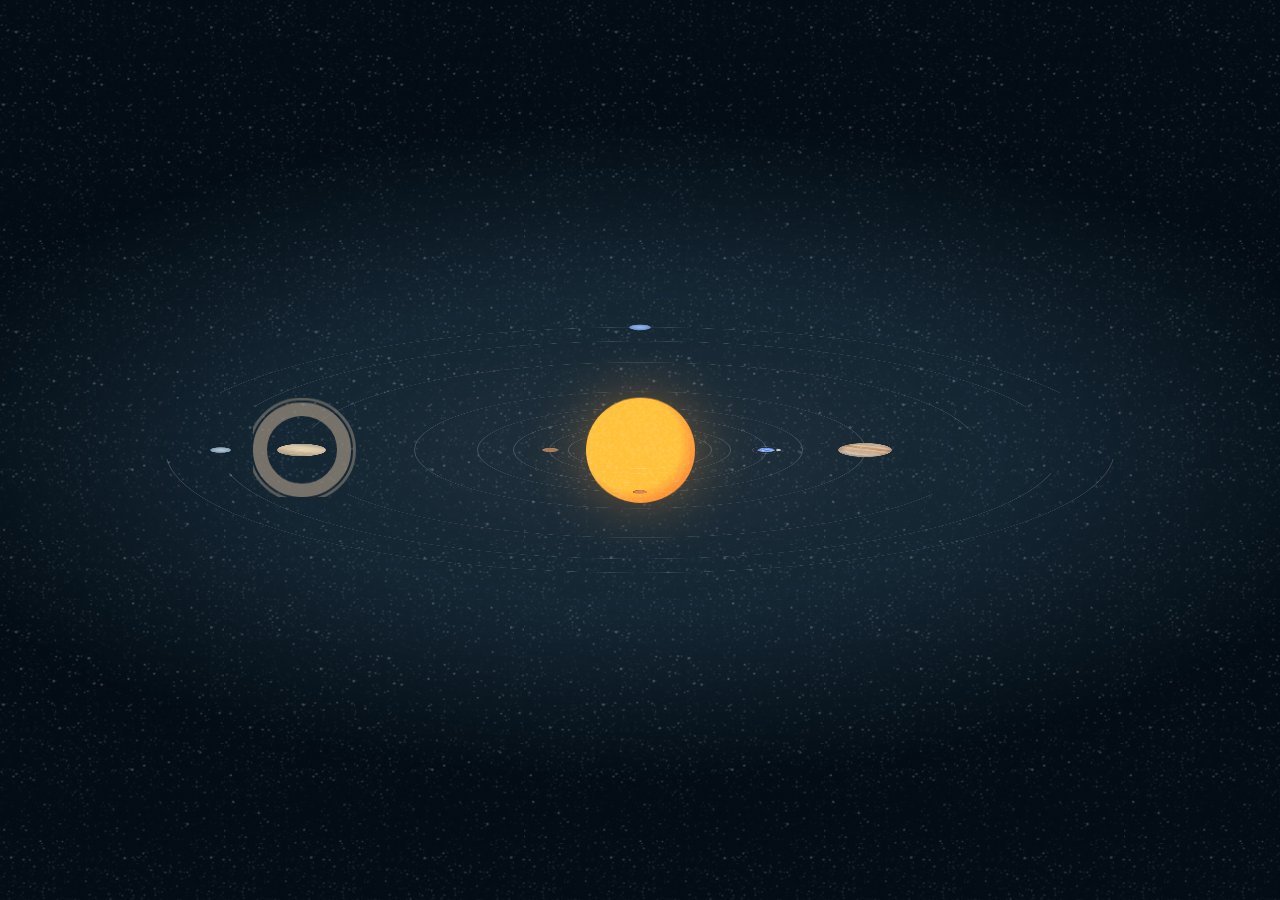
<file: index.html>
<!doctype html>
<html lang="en">
  <head>
    <meta charset="utf-8">
    <meta http-equiv="X-UA-Compatible" content="IE=Edge;chrome=1">
    <meta name="viewport" content="width=device-width, initial-scale=1.0, user-scalable = no">
    <meta name="apple-mobile-web-app-capable" content="yes">
    <meta name="apple-mobile-web-app-status-bar-style" content="black">
    <title dir="ltr">3D CSS Solar System</title>
    <link rel="stylesheet" type="text/css" media="screen" href="css/styles.css">
  </head>
  <body class="opening hide-UI view-2D zoom-large data-close controls-close">
    <div id="navbar">
      <a id="toggle-data" href="#data"><i class="icon-data"></i>Data</a>
      <h1>3D CSS Solar System</h1>
      <a id="toggle-controls" href="#controls"><i class="icon-controls"></i>Controls</a>
    </div>
    <div id="data">
      <a class="sun" title="sun" href="#sunspeed">Sun</a>
      <a class="mercury" title="mercury" href="#mercuryspeed">Mercury</a>
      <a class="venus" title="venus" href="#venusspeed">Venus</a>
      <a class="earth active" title="earth" href="#earthspeed">Earth</a>
      <a class="mars" title="mars" href="#marsspeed">Mars</a>
      <a class="jupiter" title="jupiter" href="#jupiterspeed">Jupiter</a>
      <a class="saturn" title="saturn" href="#saturnspeed">Saturn</a>
      <a class="uranus" title="uranus" href="#uranusspeed">Uranus</a>
      <a class="neptune" title="neptune" href="#neptunespeed">Neptune</a>
    </div>
    <div id="controls">
      <label class="set-view">
        <input type="checkbox">
      </label>
      <label class="set-zoom">
        <input type="checkbox">
      </label>
      <label>
        <input type="radio" class="set-speed" name="scale" checked>
        <span>Speed</span>
      </label>
      <label>
        <input type="radio" class="set-size" name="scale">
        <span>Size</span>
      </label>
      <label>
        <input type="radio" class="set-distance" name="scale">
        <span>Distance</span>
      </label>
      <!--Modal-->

      <!-- Trigger/Open The Modal -->
      <form action="creatingPlanet.html">
        <input type="submit" value="Go to Google" />
    </form>

<!-- The Modal -->
<div id="myModal" class="modal">

  <!-- Modal content -->
  <div class="modal-content">
    <div class="modal-header">
      <span class="close">&times;</span>
      <h2>Customize your planet</h2>
    </div>
    <div class="modal-body">
      <div class="modal-form">
        <form>
          Name your planet:
            <input type="text" name="planetName"><br>
        </form>
        <form>

          <span>




          </span>

        </form>
      </div>
    </div>
    <div class="modal-footer">
      <h3>Modal Footer</h3>
    </div>
  </div>

</div>

        <!--Modal END-->
      </div>
    </div>
    <div id="universe" class="scale-stretched">
      <div id="galaxy">
        <div id="solar-system" class="earth">
          <div id="mercury" class="orbit">
            <div class="pos">
              <div class="planet">
                <dl class="infos">
                  <dt>Mercury</dt>
                  <dd><span></span></dd>
                </dl>
              </div>
            </div>
          </div>
          <div id="venus" class="orbit">
            <div class="pos">
              <div class="planet">
                <dl class="infos">
                  <dt>Venus</dt>
                  <dd><span></span></dd>
                </dl>
              </div>
            </div>
          </div>
          <div id="earth" class="orbit">
            <div class="pos">
              <div class="orbit">
                <div class="pos">
                  <div class="moon"></div>
                  
                </div>
              </div>
              <div class="planet">
                <dl class="infos">
                  <dt>Earth</dt>
                  <dd><span></span></dd>
                </dl>
              </div>
            </div>
          </div>
          <div id="mars" class="orbit">
            <div class="pos">
              <div class="planet">
                <dl class="infos">
                  <dt>Mars</dt>
                  <dd><span></span></dd>
                </dl>
              </div>
            </div>
          </div>
          <div id="jupiter" class="orbit">
            <div class="pos">
              <div class="planet">
                <dl class="infos">
                  <dt>Jupiter</dt>
                  <dd><span></span></dd>
                </dl>
              </div>
            </div>
          </div>
          <div id="saturn" class="orbit">
            <div class="pos">
              <div class="planet">
                <div class="ring"></div>
                <dl class="infos">
                  <dt>Saturn</dt>
                  <dd><span></span></dd>
                </dl>
              </div>
            </div>
          </div>
          <div id="uranus" class="orbit">
            <div class="pos">
              <div class="planet">
                <dl class="infos">
                  <dt>Uranus</dt>
                  <dd><span></span></dd>
                </dl>
              </div>
            </div>
          </div>
          <div id="neptune" class="orbit">
            <div class="pos">
              <div class="planet">
                <dl class="infos">
                  <dt>Neptune</dt>
                  <dd><span></span></dd>
                </dl>
              </div>
            </div>
          </div>
          <div id="sun">
            <dl class="infos">
              <dt>Sun</dt>
              <dd><span></span></dd>
            </dl>
          </div>
        </div>
      </div>
    </div>
    <script src="//ajax.googleapis.com/ajax/libs/jquery/1.8.1/jquery.min.js"></script>
    <script type="text/javascript">
    if (typeof jQuery == 'undefined') { 
      document.write(unescape("%3Cscript src='js/jquery.min.js' type='text/javascript'%3E%3C/script%3E"));
    }
    </script>
    <script src="js/prefixfree.min.js"></script>
    <script src="js/scripts.min.js"></script>
  </body>
  
</html>
</file>
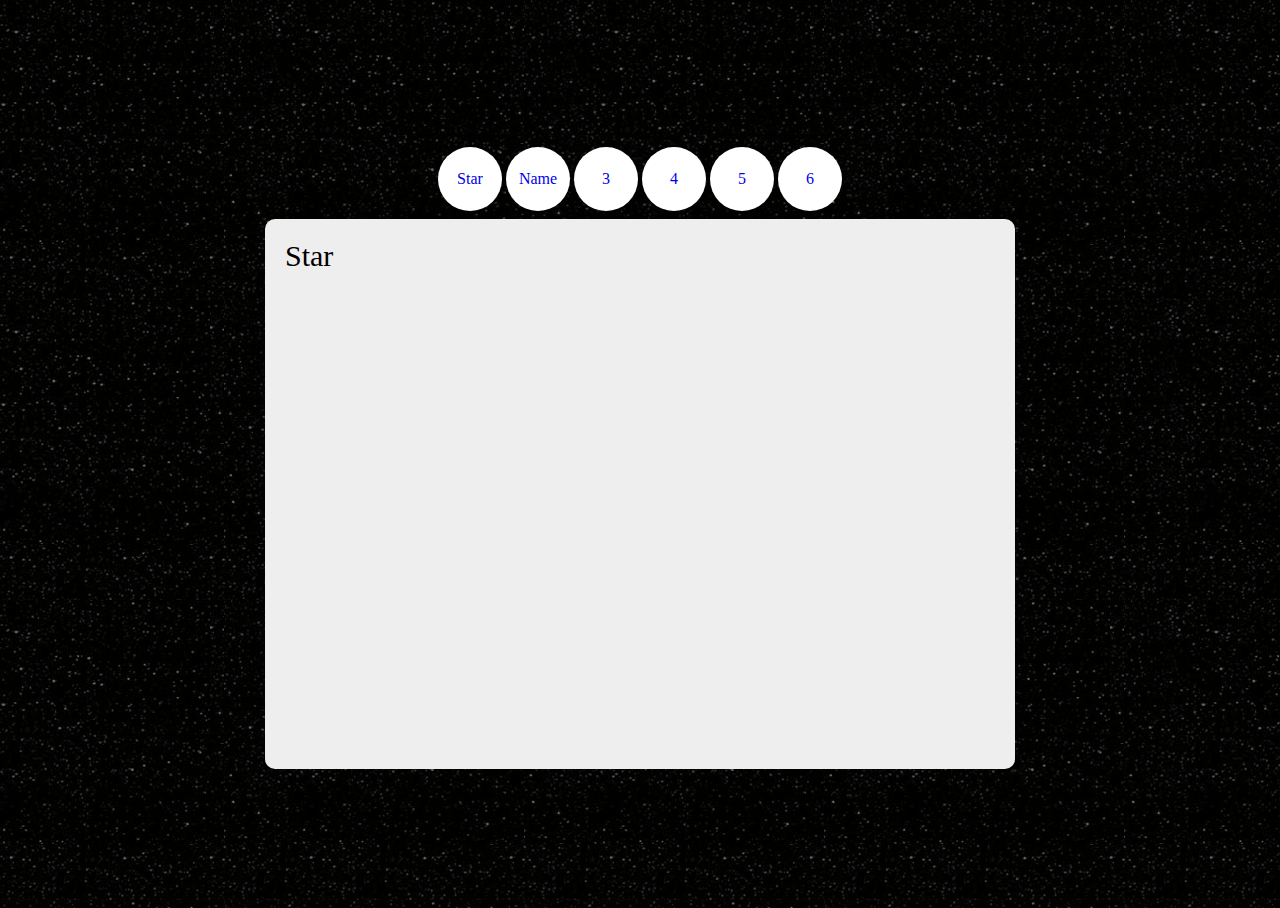
<file: NASA Space Apps/3D-CSS-Solar-System-master/3D-CSS-Solar-System-master/creatingPlanet.html>
<!DOCTYPE html>

<html>

    <head>
            <link rel="stylesheet" href="css/planetCreation.css">
   </head>


    <body>
            <div class="slider">
  
                    <a href="#slide-1">Star</a>
                    <a href="#slide-2">Name</a>
                    <a href="#slide-3">3</a>
                    <a href="#slide-4">4</a>
                    <a href="#slide-5">5</a>
                    <a href="#slide-6">6</a>
                  
                    <div class="slides">
                      <div id="slide-1">
                        Star
                      </div>
                      <div id="slide-2">
                        <form>
                            Name:
                            <input type="text"><br>
                        </form>
                        
                        <form>
                            Planet type:<br>
                            Gas<input type="radio"><br>
                            asd<input type="radio"><br>
                            asdas<input type="radio"><br>
                        </form>
                      </div>
                      <div id="slide-3">
                        3
                      </div>
                      <div id="slide-4">
                        4
                      </div>
                      <div id="slide-5">
                        5
                      </div>

                      <div id="slide-6">
                            6
                          </div>
                    </div>
                  </div>





    </body>
</html>
</file>
<file: css/styles.css>
@import url(http://fonts.googleapis.com/css?family=Open+Sans:400,300);
/*
  Copyright (c) 2012 Julian Garnier
  Licensed under the MIT license
*/
html, body, div, span, applet, object, iframe, h1, h2, h3, h4, h5, h6, p, blockquote, pre, a, abbr, acronym, address, big, cite, code, del, dfn, em, img, ins, kbd, q, s, samp, small, strike, strong, sub, sup, tt, var, b, u, i, center, dl, dt, dd, ol, ul, li, fieldset, form, label, legend, table, caption, tbody, tfoot, thead, tr, th, td, article, aside, canvas, details, embed, figure, figcaption, footer, header, hgroup, menu, nav, output, ruby, section, summary, time, mark, audio, video {
  border: 0;
  font-size: 100%;
  font: inherit;
  vertical-align: baseline;
  margin: 0;
  padding: 0; }

article, aside, details, figcaption, figure, footer, header, hgroup, menu, nav, section {
  display: block; }

body {
  line-height: 1; }

ol, ul {
  list-style: none; }

blockquote, q {
  quotes: none; }

blockquote:before, blockquote:after, q:before, q:after {
  content: none; }

table {
  border-collapse: collapse;
  border-spacing: 0; }

* {
  -moz-box-sizing: border-box;
  box-sizing: border-box;
  box-sizing: border-box; }

body {
  font-size: 10px;
  font-family: 'Open Sans', sans-serif;
  font-weight: 300;
  background-color: #08090A; }

#universe {
  z-index: 1;
  position: absolute;
  overflow: hidden;
  width: 100%;
  height: 100%;
  background-position: center 40%;
  background-repeat: no-repeat;
  background-size: cover; }

#galaxy {
  position: relative;
  width: 100%;
  height: 100%;
  /*perspective: 4000;*/ }

#solar-system {
  position: absolute;
  width: 100%;
  height: 100%;
  transform-style: preserve-3d; }

.orbit {
  position: absolute;
  top: 50%;
  left: 50%;
  border: 1px solid rgba(255, 255, 255, 0.2);
  border-radius: 50%;
  transform-style: preserve-3d;
  animation-name: orbit;
  animation-iteration-count: infinite;
  animation-timing-function: linear; }

.orbit .orbit {
  animation-name: suborbit; }

.pos {
  position: absolute;
  top: 50%;
  width: 2em;
  height: 2em;
  margin-top: -1em;
  margin-left: -1em;
  transform-style: preserve-3d;
  animation-name: invert;
  animation-iteration-count: infinite;
  animation-timing-function: linear; }

#sun, .planet, #earth .moon {
  position: absolute;
  top: 50%;
  left: 50%;
  width: 1em;
  height: 1em;
  margin-top: -0.5em;
  margin-left: -0.5em;
  border-radius: 50%;
  transform-style: preserve-3d; }

#sun {
  background-color: #FB7209;
  background-repeat: no-repeat;
  background-size: cover;
  box-shadow: 0 0 60px rgba(255, 160, 60, 0.4); }

.planet {
  background-color: #202020;
  background-repeat: no-repeat;
  background-size: cover;
  animation-iteration-count: infinite;
  animation-timing-function: linear; }

.ring {
  position: absolute;
  top: 50%;
  left: 50%;
  border-radius: 50%; }

#saturn .ring {
  width: 2em;
  height: 2em;
  margin-top: -1em;
  margin-left: -1em;
  border: 0.3em solid rgba(160, 147, 130, 0.7);
  animation-iteration-count: infinite;
  animation-timing-function: linear; }

#saturn .ring:after {
  border-radius: 50%;
  position: absolute;
  content: '';
  top: 50%;
  left: 50%;
  width: 2.2em;
  height: 2.2em;
  margin-top: -1.1em;
  margin-left: -1.1em;
  border: 0.07em solid rgba(160, 147, 130, 0.5);
  box-sizing: border-box;
  box-sizing: border-box; }

/* --------------------------------------------------------------------------- planets index */
#mercury {
  z-index: 10; }

#venus {
  z-index: 9; }

#earth {
  z-index: 8; }

#moon {
  z-index: 7; }

#mars {
  z-index: 6; }

#jupiter {
  z-index: 5; }

#saturn {
  z-index: 4; }

#uranus {
  z-index: 3; }

#neptune {
  z-index: 2; }

#sun {
  z-index: 1; }

/* --------------------------------------------------------------------------- animations */
@keyframes orbit {
  0% {
    transform: rotateZ(0deg); }

  100% {
    transform: rotateZ(-360deg); } }

@keyframes suborbit {
  0% {
    transform: rotateX(90deg) rotateZ(0deg); }

  100% {
    transform: rotateX(90deg) rotateZ(-360deg); } }

@keyframes invert {
  0% {
    transform: rotateX(-90deg) rotateY(360deg) rotateZ(0deg); }

  100% {
    transform: rotateX(-90deg) rotateY(0deg) rotateZ(0deg); } }

/* --------------------------------------------------------------------------- opening */
.view-3D .opening #sun,
.view-3D .opening .orbit,
.view-3D .opening .pos,
.view-3D .opening .planet,
.view-3D .opening .satelite,
.view-3D .opening .ring {
  transition-duration: 4s; }

#universe.opening #sun {
  box-shadow: 0 0 0 rgba(255, 160, 60, 0); }

/* --------------------------------------------------------------------------- 2D view */
.view-2D.zoom-large #sun {
  transform-style: flat; }

.view-2D.zoom-large .orbit {
  transform-style: flat; }

.view-2D #sun,
.view-2D .ring {
  transform: rotateX(0deg); }

.view-2D .planet,
.view-2D .moon {
  transform: rotateX(90deg); }

/* --------------------------------------------------------------------------- 3D view */
.view-3D.zoom-large #sun {
  transform-style: preserve-3d; }

.view-3D.zoom-large .orbit {
  transform-style: preserve-3d; }

.view-3D #solar-system {
  transform: rotateX(75deg); }

.view-3D #sun {
  transform: rotateX(-90deg); }

.view-3D .ring {
  transform: rotateX(90deg); }

.view-3D .planet,
.view-3D .moon {
  transform: rotateX(0deg); }

/* --------------------------------------------------------------------------- large zoom */
.zoom-large #solar-system {
  width: 100%; }

.zoom-large.view-2D .scale-stretched #solar-system {
  font-size: 26%; }

.zoom-large.view-3D .scale-stretched #solar-system {
  font-size: 62%; }

.zoom-large.view-2D .scale-d #solar-system {
  font-size: 22%; }

.zoom-large.view-3D .scale-d #solar-system {
  font-size: 48%; }

.zoom-large.view-2D .scale-s #solar-system {
  font-size: 7%; }

.zoom-large.view-3D .scale-s #solar-system {
  font-size: 14%; }

/* --------------------------------------------------------------------------- close zoom */
.zoom-close #solar-system {
  width: 200%;
  font-size: 100%; }

.zoom-close .scale-stretched #solar-system {
  margin-left: -100%; }

.zoom-close .scale-d #solar-system {
  margin-left: -106%; }

.zoom-close.view-2D .scale-d #solar-system {
  font-size: 84%; }

.zoom-close.view-3D .scale-d #solar-system {
  font-size: 84%; }

.zoom-close .scale-s #solar-system {
  margin-left: -145%; }

.zoom-close.view-2D .scale-s #solar-system {
  font-size: 40%; }

.zoom-close.view-3D .scale-s #solar-system {
  font-size: 40%; }

.zoom-close .orbit,
.zoom-close .pos,
.zoom-close .planet,
.zoom-close .satelite,
.zoom-close .ring {
  animation-play-state: paused!important;
  animation-duration: 0s!important;
  animation: none!important; }

.zoom-close.view-2D .planet,
.zoom-close.view-2D .moon {
  transform: rotateX(0deg); }

.zoom-close.view-3D .planet {
  transform: rotateX(-90deg); }

.zoom-close.view-3D .moon{
  transform: rotateX(90deg); }

  .zoom-close.view-3D .moon2{
    transform: rotateX(120deg); }

.zoom-close .pos {
  left: 100%!important;
  top: 50%!important; }

/* --------------------------------------------------------------------------- data */
/* --------------------------------------------------------------------------- speed */
/* sideral years */
#mercury .pos,
#mercury .planet,
#mercury.orbit {
  animation-duration: 2.89016s; }

#venus .pos,
#venus .planet,
#venus.orbit {
  animation-duration: 7.38237s; }

#earth .pos,
#earth .planet,
#earth.orbit {
  animation-duration: 12.00021s; }

#earth .orbit .pos,
#earth .orbit {
  animation-duration: 0.89764s; }

#mars .pos,
#mars .planet,
#mars.orbit {
  animation-duration: 22.57017s; }

#jupiter .pos,
#jupiter .planet,
#jupiter.orbit {
  animation-duration: 142.35138s; }

#saturn .pos,
#saturn .planet,
#saturn.orbit,
#saturn .ring {
  animation-duration: 353.36998s; }

#uranus .pos,
#uranus .planet,
#uranus.orbit {
  animation-duration: 1008.20215s; }

#neptune .pos,
#neptune .planet,
#neptune.orbit {
  animation-duration: 1977.49584s; }

/* --------------------------------------------------------------------------- planets sizes */
/* --------------------------------------------------------------------------- stretched sizes */
.scale-stretched #sun {
  font-size: 24em; }

.scale-stretched #mercury .planet {
  font-size: 1.5em; }

.scale-stretched #venus .planet {
  font-size: 3.72em; }

.scale-stretched #earth .planet {
  font-size: 3.92em; }

.scale-stretched #earth .moon {
  font-size: 1.2em; }

.scale-stretched #mars .planet {
  font-size: 2.9em; }

.scale-stretched #jupiter .planet {
  font-size: 12em; }

.scale-stretched #saturn .planet {
  font-size: 10.8em; }

.scale-stretched #uranus .planet {
  font-size: 4.68em; }

.scale-stretched #neptune .planet {
  font-size: 4.9em; }

/* --------------------------------------------------------------------------- scaled sizes */
/*
(planets radius * 2) * ratio
*/
/*$distanceScaleRatio:   0.000075em;*/
/* --------------------------------------------------------------------------- planets distance scale sizes */
.scale-d #sun {
  font-size: 41.73048em; }

.scale-d #mercury .planet {
  font-size: 0.14634em; }

.scale-d #venus .planet {
  font-size: 0.36306em; }

.scale-d #earth .planet {
  font-size: 0.38226em; }

.scale-d #earth .moon {
  font-size: 0.08226em; }

.scale-d #mars .planet {
  font-size: 0.20334em; }

.scale-d #jupiter .planet {
  font-size: 4.19466em; }

.scale-d #saturn .planet {
  font-size: 3.49392em; }

.scale-d #uranus .planet {
  font-size: 1.52172em; }

.scale-d #neptune .planet {
  font-size: 1.47732em; }

/* --------------------------------------------------------------------------- planet size scale sizes */
.scale-s #sun {
  font-size: 417.3048em; }

.scale-s #mercury .planet {
  font-size: 1.4634em; }

.scale-s #venus .planet {
  font-size: 3.6306em; }

.scale-s #earth .planet {
  font-size: 3.8226em; }

.scale-s #earth .moon {
  font-size: 0.8226em; }

.scale-s #mars .planet {
  font-size: 2.0334em; }

.scale-s #jupiter .planet {
  font-size: 41.9466em; }

.scale-s #saturn .planet {
  font-size: 34.9392em; }

.scale-s #uranus .planet {
  font-size: 15.2172em; }

.scale-s #neptune .planet {
  font-size: 14.7732em; }

/* --------------------------------------------------------------------------- stretched orbits */
.scale-stretched #mercury.orbit {
  width: 32em;
  height: 32em;
  margin-top: -16em;
  margin-left: -16em; }

.scale-stretched #venus.orbit {
  width: 40em;
  height: 40em;
  margin-top: -20em;
  margin-left: -20em; }

.scale-stretched #earth.orbit {
  width: 56em;
  height: 56em;
  margin-top: -28em;
  margin-left: -28em; }

.scale-stretched #earth .orbit {
  width: 6em;
  height: 6em;
  margin-top: -3em;
  margin-left: -3em; }

.scale-stretched #mars.orbit {
  width: 72em;
  height: 72em;
  margin-top: -36em;
  margin-left: -36em; }

.scale-stretched #jupiter.orbit {
  width: 100em;
  height: 100em;
  margin-top: -50em;
  margin-left: -50em; }

.scale-stretched #saturn.orbit {
  width: 150em;
  height: 150em;
  margin-top: -75em;
  margin-left: -75em; }

.scale-stretched #uranus.orbit {
  width: 186em;
  height: 186em;
  margin-top: -93em;
  margin-left: -93em; }

.scale-stretched #neptune.orbit {
  width: 210em;
  height: 210em;
  margin-top: -105em;
  margin-left: -105em; }

/* --------------------------------------------------------------------------- scaled orbits */
/* --------------------------------------------------------------------------- distance scale orbits */
.scale-d #mercury.orbit {
  width: 44.74176em;
  height: 44.74176em;
  margin-top: -22.37088em;
  margin-left: -22.37088em; }

.scale-d #venus.orbit {
  width: 47.35737em;
  height: 47.35737em;
  margin-top: -23.67869em;
  margin-left: -23.67869em; }

.scale-d #earth.orbit {
  width: 49.50959em;
  height: 49.50959em;
  margin-top: -24.75479em;
  margin-left: -24.75479em; }

.scale-d #mars.orbit {
  width: 53.58356em;
  height: 53.58356em;
  margin-top: -26.79178em;
  margin-left: -26.79178em; }

.scale-d #jupiter.orbit {
  width: 82.2042em;
  height: 82.2042em;
  margin-top: -41.1021em;
  margin-left: -41.1021em; }

.scale-d #saturn.orbit {
  width: 115.91713em;
  height: 115.91713em;
  margin-top: -57.95857em;
  margin-left: -57.95857em; }

.scale-d #uranus.orbit {
  width: 191.00471em;
  height: 191.00471em;
  margin-top: -95.50235em;
  margin-left: -95.50235em; }

.scale-d #neptune.orbit {
  width: 275.64709em;
  height: 275.64709em;
  margin-top: -137.82355em;
  margin-left: -137.82355em; }

/* Moon */
.scale-d #earth .orbit {
  width: 1em;
  height: 1em;
  margin-top: -0.5em;
  margin-left: -0.5em; }

/* --------------------------------------------------------------------------- size scale orbits */
.scale-s #mercury.orbit {
  width: 441.3048em;
  height: 441.3048em;
  margin-top: -220.6524em;
  margin-left: -220.6524em; }

.scale-s #venus.orbit {
  width: 457.3048em;
  height: 457.3048em;
  margin-top: -228.6524em;
  margin-left: -228.6524em; }

.scale-s #earth.orbit {
  width: 473.3048em;
  height: 473.3048em;
  margin-top: -236.6524em;
  margin-left: -236.6524em; }

.scale-s #mars.orbit {
  width: 489.3048em;
  height: 489.3048em;
  margin-top: -244.6524em;
  margin-left: -244.6524em; }

.scale-s #jupiter.orbit {
  width: 561.3048em;
  height: 561.3048em;
  margin-top: -280.6524em;
  margin-left: -280.6524em; }

.scale-s #saturn.orbit {
  width: 705.3048em;
  height: 705.3048em;
  margin-top: -352.6524em;
  margin-left: -352.6524em; }

.scale-s #uranus.orbit {
  width: 817.3048em;
  height: 817.3048em;
  margin-top: -408.6524em;
  margin-left: -408.6524em; }

.scale-s #neptune.orbit {
  width: 881.3048em;
  height: 881.3048em;
  margin-top: -440.6524em;
  margin-left: -440.6524em; }

/* Moon */
.scale-s #earth .orbit {
  width: 1em;
  height: 1em;
  margin-top: -0.5em;
  margin-left: -0.5em; }

/* --------------------------------------------------------------------------- text infos data */
/* --------------------------------------------------------------------------- speed */
.set-speed dl.infos dd span:after {
  content: 'Orbit Velocity'; }

.set-speed #sun dl.infos dd:after {
  content: '0 km/h'; }

.set-speed #mercury dl.infos dd:after {
  content: '170,503 km/h'; }

.set-speed #venus dl.infos dd:after {
  content: '126,074 km/h'; }

.set-speed #earth dl.infos dd:after {
  content: '107,218 km/h'; }

.set-speed #mars dl.infos dd:after {
  content: '86,677 km/h'; }

.set-speed #jupiter dl.infos dd:after {
  content: '47,002 km/h'; }

.set-speed #saturn dl.infos dd:after {
  content: '34,701 km/h'; }

.set-speed #uranus dl.infos dd:after {
  content: '24,477 km/h'; }

.set-speed #neptune dl.infos dd:after {
  content: '19,566 km/h'; }

/* --------------------------------------------------------------------------- size */
.set-size dl.infos dd span:after {
  content: 'Equatorial Circumference'; }

.set-size #sun dl.infos dd:after {
  content: '4,370,005 km'; }

.set-size #mercury dl.infos dd:after {
  content: '15,329 km'; }

.set-size #venus dl.infos dd:after {
  content: '38,024 km'; }

.set-size #earth dl.infos dd:after {
  content: '40,030 km'; }

.set-size #mars dl.infos dd:after {
  content: '21,296 km'; }

.set-size #jupiter dl.infos dd:after {
  content: '439,263 km'; }

.set-size #saturn dl.infos dd:after {
  content: '365,882 km'; }

.set-size #uranus dl.infos dd:after {
  content: '159,354 km'; }

.set-size #neptune dl.infos dd:after {
  content: '154,704 km'; }

/* --------------------------------------------------------------------------- distance */
.set-distance dl.infos dd span:after {
  content: 'From Sun'; }

.set-distance #sun dl.infos dd span:after {
  content: 'From Earth'; }

.set-distance #sun dl.infos dd:after {
  content: '149,598,262 km'; }

.set-distance #mercury dl.infos dd:after {
  content: '57,909,227 km'; }

.set-distance #venus dl.infos dd:after {
  content: '108,209,475 km'; }

.set-distance #earth dl.infos dd:after {
  content: '149,598,262 km'; }

.set-distance #mars dl.infos dd:after {
  content: '227,943,824 km'; }

.set-distance #jupiter dl.infos dd:after {
  content: '778,340,821 km'; }

.set-distance #saturn dl.infos dd:after {
  content: '1,426,666,422 km'; }

.set-distance #uranus dl.infos dd:after {
  content: '2,870,658,186 km'; }

.set-distance #neptune dl.infos dd:after {
  content: '4,498,396,441 km'; }

/* --------------------------------------------------------------------------- planets starting position and lighting effect */
/* --------------------------------------------------------------------------- mercury ; pos: Top */
#mercury .pos {
  left: 50%;
  top: -1%; }

#mercury .planet {
  animation-name: shadow-mercury; }

@keyframes shadow-mercury {
  0% {
    box-shadow: inset 0 0 1px rgba(0, 0, 0, 0.5);
    /* TOP */ }

  25% {
    box-shadow: inset 4px 0 2px rgba(0, 0, 0, 0.5);
    /* LEFT */ }

  50% {
    box-shadow: inset 13px -5px 4px rgba(0, 0, 0, 0.5);
    /* BOTTOM */ }

  50.01% {
    box-shadow: inset -13px -5px 4px rgba(0, 0, 0, 0.5);
    /* BOTTOM */ }

  75% {
    box-shadow: inset -4px 0 2px rgba(0, 0, 0, 0.5);
    /* RIGHT */ }

  100% {
    box-shadow: inset 0 0 1px rgba(0, 0, 0, 0.5);
    /* TOP */ } }

.scaled.view-2D #mercury .planet,
.scaled.view-3D #mercury .planet {
  box-shadow: inset -4px 0 2px rgba(0, 0, 0, 0.5);
  /* RIGHT */ }

/* --------------------------------------------------------------------------- venus ; pos: Left */
#venus .pos {
  left: 0;
  top: 50%; }

#venus .planet {
  animation-name: shadow-venus; }

@keyframes shadow-venus {
  0% {
    box-shadow: inset 4px 0 2px rgba(0, 0, 0, 0.5);
    /* LEFT */ }

  25% {
    box-shadow: inset 22px -20px 10px rgba(0, 0, 0, 0.5);
    /* BOTTOM */ }

  25.5% {
    box-shadow: inset -22px -20px 10px rgba(0, 0, 0, 0.5);
    /* BOTTOM */ }

  50% {
    box-shadow: inset -4px 0 2px rgba(0, 0, 0, 0.5);
    /* RIGHT */ }

  75% {
    box-shadow: inset 0 0 1px rgba(0, 0, 0, 0.5);
    /* TOP */ }

  100% {
    box-shadow: inset 4px 0 2px rgba(0, 0, 0, 0.5);
    /* LEFT */ } }

.scaled.view-2D #venus .planet,
.scaled.view-3D #venus .planet {
  box-shadow: inset -4px 0 2px rgba(0, 0, 0, 0.5);
  /* RIGHT */ }

/* --------------------------------------------------------------------------- earth ; pos: Right */
#earth .pos {
  left: 100%;
  top: 50%; }

#earth .planet {
  animation-name: shadow-earth; }

@keyframes shadow-earth {
  0% {
    box-shadow: inset -4px 0 2px rgba(0, 0, 0, 0.5);
    /* RIGHT */ }

  25% {
    box-shadow: inset 0 0 1px rgba(0, 0, 0, 0.5);
    /* TOP */ }

  50% {
    box-shadow: inset 4px 0 2px rgba(0, 0, 0, 0.5);
    /* LEFT */ }

  75% {
    box-shadow: inset 24px -20px 15px rgba(0, 0, 0, 0.5);
    /* BOTTOM */ }

  75.01% {
    box-shadow: inset -24px -20px 15px rgba(0, 0, 0, 0.5);
    /* BOTTOM */ }

  100% {
    box-shadow: inset -4px 0 2px rgba(0, 0, 0, 0.5);
    /* RIGHT */ } }

.scaled.view-2D #earth .planet,
.scaled.view-3D #earth .planet {
  box-shadow: inset -4px 0 2px rgba(0, 0, 0, 0.5);
  /* RIGHT */ }

/* --------------------------------------------------------------------------- moon */
#earth .orbit .pos {
  left: 100%;
  top: 50%; }

/* --------------------------------------------------------------------------- mars ; pos: Bottom */
#mars .pos {
  left: 50%;
  top: 100%; }

#mars .planet {
  animation-name: shadow-mars; }

@keyframes shadow-mars {
  0% {
    box-shadow: inset -18px -10px 10px rgba(0, 0, 0, 0.5);
    /* BOTTOM */ }

  25% {
    box-shadow: inset -4px 0 2px rgba(0, 0, 0, 0.5);
    /* RIGHT */ }

  50% {
    box-shadow: inset 0 1px 1px rgba(0, 0, 0, 0.5);
    /* TOP */ }

  75% {
    box-shadow: inset 4px 0 2px rgba(0, 0, 0, 0.5);
    /* LEFT */ }

  99.99% {
    box-shadow: inset 18px -10px 10px rgba(0, 0, 0, 0.5);
    /* BOTTOM */ }

  100% {
    box-shadow: inset -18px -10px 10px rgba(0, 0, 0, 0.5);
    /* BOTTOM */ } }

.scaled.view-2D #mars .planet,
.scaled.view-3D #mars .planet {
  box-shadow: inset -4px 0 2px rgba(0, 0, 0, 0.5);
  /* RIGHT */ }

/* --------------------------------------------------------------------------- jupiter ; pos: Right */
#jupiter .pos {
  left: 100%;
  top: 50%; }

#jupiter .planet {
  animation-name: shadow-jupiter; }

@keyframes shadow-jupiter {
  0% {
    box-shadow: inset -16px 0 5px rgba(0, 0, 0, 0.5);
    /* RIGHT */ }

  25% {
    box-shadow: inset 0 3px 2px rgba(0, 0, 0, 0.5);
    /* TOP */ }

  50% {
    box-shadow: inset 16px 0 5px rgba(0, 0, 0, 0.5);
    /* LEFT */ }

  75% {
    box-shadow: inset 94px -30px 40px rgba(0, 0, 0, 0.5);
    /* BOTTOM */ }

  75.01% {
    box-shadow: inset -94px -30px 40px rgba(0, 0, 0, 0.5);
    /* BOTTOM */ }

  100% {
    box-shadow: inset -16px 0 5px rgba(0, 0, 0, 0.5);
    /* RIGHT */ } }

.scaled.view-2D #jupiter .planet,
.scaled.view-3D #jupiter .planet {
  box-shadow: inset -16px 0 5px rgba(0, 0, 0, 0.5);
  /* RIGHT */ }

/* --------------------------------------------------------------------------- saturn ; pos: Left */
#saturn .pos {
  left: 0%;
  top: 50%; }

#saturn .planet {
  animation-name: shadow-saturn; }

@keyframes shadow-saturn {
  0% {
    box-shadow: inset 16px 0 5px rgba(0, 0, 0, 0.5);
    /* LEFT */ }

  25% {
    box-shadow: inset 80px -30px 50px rgba(0, 0, 0, 0.5);
    /* BOTTOM */ }

  25.01% {
    box-shadow: inset -94px -30px 40px rgba(0, 0, 0, 0.5);
    /* BOTTOM */ }

  50% {
    box-shadow: inset -16px 0 5px rgba(0, 0, 0, 0.5);
    /* RIGHT */ }

  75% {
    box-shadow: inset -2px 3px 2px rgba(0, 0, 0, 0.5);
    /* TOP */ }

  100% {
    box-shadow: inset 16px 0 5px rgba(0, 0, 0, 0.5);
    /* LEFT */ } }

.scaled.view-2D #saturn .planet,
.scaled.view-3D #saturn .planet {
  box-shadow: inset -16px 0 5px rgba(0, 0, 0, 0.5);
  /* RIGHT */ }

/* --------------------------------------------------------------------------- saturn ring */
/*

#saturn .ring           { animation-name:     shadow-saturn-ring; }

@keyframes 
shadow-saturn-ring{ 0%   { box-shadow: inset -16px  0      4px   rgba(20, 40, 50, 0.45); opacity: .4; }
                  25%    { box-shadow: inset -5px   -30px   12px  rgba(20, 40, 50, 0.3);  opacity: 1; }
                  25.01% { box-shadow: inset 5px    -30px   12px  rgba(20, 40, 50, 0.3);  opacity: 1; }
                  50%    { box-shadow: inset 16px   0      4px   rgba(20, 40, 50, 0.45);  opacity: .4; }
                  75%    { box-shadow: inset 0      30px  50px  rgba(20, 40, 50, 0);  opacity: .3; }
                  100%   { box-shadow: inset -16px  0      4px   rgba(20, 40, 50, 0.45);  opacity: .4; }
                }

.scaled.view-2D #saturn .ring,
.scaled.view-3D #saturn .ring { box-shadow: inset 16px   0      4px   rgba(20, 40, 50, 0.6); }

*/
/* --------------------------------------------------------------------------- uranus ; pos: Left */
#uranus .pos {
  left: 0;
  top: 50%; }

#uranus .planet {
  animation-name: shadow-uranus; }

@keyframes shadow-uranus {
  0% {
    box-shadow: inset 8px 0 5px rgba(0, 0, 0, 0.5);
    /* LEFT */ }

  25% {
    box-shadow: inset 40px -15px 40px rgba(0, 0, 0, 0.5);
    /* BOTTOM */ }

  25.01% {
    box-shadow: inset -40px -15px 40px rgba(0, 0, 0, 0.5);
    /* BOTTOM */ }

  50% {
    box-shadow: inset -8px 0 5px rgba(0, 0, 0, 0.5);
    /* RIGHT */ }

  75% {
    box-shadow: inset 0 0 2px rgba(0, 0, 0, 0.5);
    /* TOP */ }

  100% {
    box-shadow: inset 8px 0 5px rgba(0, 0, 0, 0.5);
    /* LEFT */ } }

.scaled.view-2D #uranus .planet,
.scaled.view-3D #uranus .planet {
  box-shadow: inset -8px 0 5px rgba(0, 0, 0, 0.5);
  /* RIGHT */ }

/* --------------------------------------------------------------------------- neptune ; pos: Top */
#neptune .pos {
  left: 50%;
  top: 0; }

#neptune .planet {
  animation-name: shadow-neptune; }

@keyframes shadow-neptune {
  0% {
    box-shadow: inset 0 0 2px rgba(0, 0, 0, 0.5);
    /* TOP */ }

  25% {
    box-shadow: inset 12px 0 5px rgba(0, 0, 0, 0.5);
    /* LEFT */ }

  50% {
    box-shadow: inset 50px -15px 40px rgba(0, 0, 0, 0.5);
    /* BOTTOM */ }

  50.01% {
    box-shadow: inset -50px -15px 40px rgba(0, 0, 0, 0.5);
    /* BOTTOM */ }

  75% {
    box-shadow: inset -12px 0 5px rgba(0, 0, 0, 0.5);
    /* RIGHT */ }

  100% {
    box-shadow: inset 0 0 2px rgba(0, 0, 0, 0.5);
    /* TOP */ } }

.scaled.view-2D #neptune .planet,
.scaled.view-3D #neptune .planet {
  box-shadow: inset -12px 0 5px rgba(0, 0, 0, 0.5);
  /* RIGHT */ }

/* --------------------------------------------------------------------------- DEBUG 
.pos, 
.planet, 
.orbit,
.ring { animation-duration: 20s!important; }

/* */
/* --------------------------------------------------------------------------- navigation styles */
dl.infos {
  position: absolute;
  display: block;
  opacity: 0;
  width: 100%;
  height: 100%;
  margin-top: -90%;
  margin-left: 90%;
  padding-left: 100%;
  transform-origin: 100% 100%;
  transform-style: preserve-3d;
  transform: rotateX(90deg); }

dl.infos:before {
  position: absolute;
  content: '';
  width: 15px;
  height: 30px;
  left: 15px;
  bottom: 0;
  border-top: 1px solid white;
  border-left: 1px solid white;
  transform-style: preserve-3d;
  transform: skew(-45deg, 0deg);
  box-shadow: inset 1px 1px black; }

dl.infos dt {
  position: absolute;
  left: 50px;
  margin-bottom: 26px;
  bottom: 30px;
  color: #FFF;
  font-size: 14px;
  text-shadow: 1px 1px 2px black; }

dl.infos dd:after {
  position: absolute;
  left: 50px;
  bottom: 30px;
  width: 300px;
  color: #FFF;
  font-size: 22px;
  text-shadow: 1px 1px 2px black; }

dl.infos dd span:after {
  position: absolute;
  left: 50px;
  bottom: 14px;
  width: 300px;
  color: #FFF;
  font-size: 11px;
  text-shadow: 1px 1px 2px black; }

.sun #sun .infos,
.mercury #mercury .infos,
.venus #venus .infos,
.earth #earth .infos,
.mars #mars .infos,
.jupiter #jupiter .infos,
.saturn #saturn .infos,
.uranus #uranus .infos,
.neptune #neptune .infos {
  display: block;
  opacity: 1;
  transform: rotateX(0deg); }

.mercury #mercury.orbit,
.venus #venus.orbit,
.earth #earth.orbit,
.mars #mars.orbit,
.jupiter #jupiter.orbit,
.saturn #saturn.orbit,
.uranus #uranus.orbit,
.neptune #neptune.orbit {
  border: 1px solid rgba(255, 255, 255, 0.8); }

.hide-UI h1,
.hide-UI #data,
.hide-UI dl.infos,
.hide-UI #controls {
  opacity: 0!important;
  margin-top: -30px; }

.hide-UI #data {
  margin-bottom: -30px; }

.hide-UI .orbit {
  border: 1px solid rgba(255, 255, 255, 0.2) !important; }

h1 {
  width: 100%;
  font-weight: 600;
  font-size: 14px;
  text-align: center;
  color: rgba(255, 255, 255, 0.8); }

#navbar, #controls, #data {
  background: rgba(0, 0, 0, 0.4); }

#navbar {
  z-index: 99;
  position: absolute;
  top: 0;
  left: 0;
  padding: 16px;
  width: 100%;
  height: 48px; }

#navbar a, #data a, #controls label {
  color: rgba(255, 255, 255, 0.6);
  display: block;
  position: relative;
  text-decoration: none; }

#navbar a:hover, #data a:hover, #controls label:hover {
  color: #FFF; }

#data a.active {
  color: #0CF; }

#navbar a {
  position: absolute;
  top: 0;
  height: 48px;
  padding: 16px;
  font-size: 14px; }

#toggle-data {
  left: 0; }

#toggle-controls {
  right: 0; }

#data, #controls {
  z-index: 99;
  position: fixed;
  opacity: 1;
  top: 49px;
  padding: 16px; }

.data-close #data {
  left: -100%; }

.data-open #data {
  left: 0px; }

.controls-close #controls {
  right: -100%; }

.controls-open #controls {
  right: 0px; }

#data a {
  margin-bottom: 1px;
  padding: 6px 10px;
  font-size: 18px; }

#controls label {
  opacity: .6;
  height: 24px;
  margin-bottom: 28px; }

#controls label:hover {
  opacity: 1; }

#controls label:before {
  position: absolute;
  display: block;
  width: 20px;
  height: 20px;
  margin-top: 3px;
  text-align: center;
  color: #FFF;
  z-index: 99; }

#controls label span {
  display: block;
  margin-left: 36px;
  padding-top: 4px;
  font-size: 18px;
  color: #FFF; }

#controls input {
  display: block;
  appearance: none; }

#controls input[type="radio"]:before {
  content: '';
  display: block;
  position: absolute;
  width: 22px;
  height: 22px;
  border: 2px solid #FFF;
  border-radius: 16px; }

#controls input:checked[type="radio"]:after {
  content: '';
  display: block;
  top: 3px;
  margin-left: 3px;
  position: absolute;
  width: 20px;
  height: 20px;
  border-radius: 10px;
  background: #FFF;
  z-index: 99; }

#controls input[type="checkbox"]:before {
  content: '';
  display: block;
  position: absolute;
  width: 100px;
  height: 22px;
  border: 2px solid #FFF;
  border-radius: 16px; }

#controls input[type="checkbox"]:after {
  content: '';
  display: block;
  top: 3px;
  position: absolute;
  width: 20px;
  height: 20px;
  border-radius: 10px;
  background: #FFF;
  z-index: 99; }

#controls label.set-view:before {
  font: bold small-caps 11px/20px sans-serif; }

.view-3D #controls label.set-view:before {
  content: '2D';
  margin-left: 82px; }

.view-2D #controls label.set-view:before {
  content: '3D';
  margin-left: 7px; }

.view-3D #controls .set-view input:after {
  margin-left: 3px; }

.view-2D #controls .set-view input:after {
  margin-left: 81px; }

#controls label.set-zoom:before {
  font: normal small-caps 18px/14px sans-serif; }

.zoom-large #controls label.set-zoom:before {
  content: '+';
  margin-left: 82px; }

.zoom-close #controls label.set-zoom:before {
  content: '-';
  margin-left: 7px; }

.zoom-large #controls .set-zoom input:after {
  margin-left: 3px; }

.zoom-close #controls .set-zoom input:after {
  margin-left: 81px; }

/* --------------------------------------------------------------------------- transitions */
.pos {
  transition-property: top, left; }

#solar-system, .orbit,
.planet,
.satelite,
.ring {
  transition-property: width, height, top, left, margin-left, margin-top, webkit-transform; }

#sun, .icon {
  transition-property: width, height, webkit-transform; }

#solar-system,
#sun,
.orbit,
.pos,
.planet,
.satelite,
.ring,
.infos,
.icon {
  transition-duration: .8s;
  transition-timing-function: ease-in-out; }

#solar-system,
#sun,
.planet,
.satelite,
.ring {
  transition-delay: 0s; }

.pos {
  transition-delay: 1s; }

.opening #solar-system,
.opening #sun,
.opening .orbit,
.opening .pos,
.opening .planet,
.opening .satelite,
.opening .ring,
.opening .infos,
.opening h1,
.opening #data,
.opening dl.infos,
.opening #controls {
  transition-duration: 0s;
  transition-delay: 0s; }

.opening .pos {
  transition-delay: 0s; }

h1, #data, #controls {
  transition-property: opacity, margin;
  transition-duration: .8s;
  transition-timing-function: ease-in-out; }

h1 {
  transition-delay: .35s; }

#data {
  transition-delay: .7s; }

#controls {
  transition-delay: 1s; }

/* --------------------------------------------------------------------------- images */
body {
  background-image: url([data-uri]); }

#universe {
  background-image: url([data-uri]); }

#sun {
  background-image: url([data-uri]); }

#mercury .planet {
  background-image: url([data-uri]); }

#venus .planet {
  background-image: url([data-uri]); }

#earth .planet {
  background-image: url([data-uri]); }

#earth .moon {
  background-color: white; }

#mars .planet {
  background-image: url([data-uri]); }

#jupiter .planet {
  background-image: url([data-uri]); }

#saturn .planet {
  background-image: url([data-uri]); }

#uranus .planet {
  background-image: url([data-uri]); }

#neptune .planet {
  background-image: url([data-uri]); }

/* --------------------------------------------------------------------------- responsive styles */
@media screen and (max-width: 299px) {
  #universe {
    font-size: 20%; } }
@media screen and (min-width: 300px) {
  #universe {
    font-size: 24%; } }
@media screen and (min-width: 500px) {
  #universe {
    font-size: 36%; } }
@media screen and (min-width: 600px) {
  #universe {
    font-size: 44%; } }
@media screen and (min-width: 760px) {
  #universe {
    font-size: 58%; } }
@media screen and (min-width: 1000px) {
  #universe {
    font-size: 73%; }

  #navbar, #controls, #data {
    background: transparent; }

  #navbar a {
    display: none; }

  h1 {
    font-size: 22px;
    margin-top: 8px; }

  #controls {
    padding-right: 32px;
    top: 12px; }

  #data {
    position: fixed;
    top: inherit;
    bottom: 0;
    width: 100%;
    text-align: center; }

  #data a {
    display: inline-block;
    text-align: center;
    font-size: 20px;
    padding: 15px 15px; }

  .data-open #data, .data-close #data {
    left: 0px; }

  .controls-open #controls, .controls-close #controls {
    right: 0px; } }
@media screen and (min-width: 1300px) {
  #universe {
    font-size: 100%; } }
@media screen and (min-width: 1600px) {
  .zoom-close .scale-d #solar-system {
    margin-left: -120%; } }

/* Modal Header */
.modal-header {
  padding: 2px 16px;
  background-color: #5cb85c;
  color: white;
}

/* The Modal (background) */
.modal {
  display: none; /* Hidden by default */
  position: fixed; /* Stay in place */
  z-index: 1; /* Sit on top */
  padding-top: 100px; /* Location of the box */
  left: 0;
  top: 0;
  width: 100%; /* Full width */
  height: 100%; /* Full height */
  overflow: auto; /* Enable scroll if needed */
  background-color: rgb(0,0,0); /* Fallback color */
  background-color: rgba(0,0,0,0.4); /* Black w/ opacity */
}

/* Modal Content */
.modal-content {
  /*position: relative;*/
  background-color: #fefefe;
  margin: auto;
  padding: 0;
  border: 1px solid #888;
  width: 80%;
  box-shadow: 0 4px 8px 0 rgba(0,0,0,0.2),0 6px 20px 0 rgba(0,0,0,0.19);
  -webkit-animation-name: animatetop;
  -webkit-animation-duration: 0.4s;
  animation-name: animatetop;
  animation-duration: 0.4s
}

/* Add Animation */
@-webkit-keyframes animatetop {
  from {top:-300px; opacity:0} 
  to {top:0; opacity:1}
}

@keyframes animatetop {
  from {top:-300px; opacity:0}
  to {top:0; opacity:1}
}

/* The Close Button */
.close {
  color: white;
  float: right;
  font-size: 28px;
  font-weight: bold;
}

.close:hover,
.close:focus {
  color: #000;
  text-decoration: none;
  cursor: pointer;
}

.modal-header {
  padding: 2px 16px;
  background-color: #5cb85c;
  color: white;
}

.modal-body {padding: 2px 16px;}

.modal-footer {
  padding: 2px 16px;
  background-color: #5cb85c;
  color: white;
}
</file>
<file: NASA Space Apps/3D-CSS-Solar-System-master/3D-CSS-Solar-System-master/css/planetCreation.css>
body{

    background-image:  url([data-uri]); }



    * {
        box-sizing: border-box;
      }
      
      .slider {
        width: 750px;
        text-align: center;
        overflow: hidden;
      }
      
      .slide-1 {
          font-size:20px;
      }
      
      .slides {
        display: flex;
        overflow-x: auto;
        scroll-snap-type: x mandatory;
        
        
        scroll-behavior: smooth;
        
        
        /*
        scroll-snap-points-x: repeat(300px);
        scroll-snap-type: mandatory;
        */
      }
      .slides::-webkit-scrollbar {
        width: 10px;
        height: 10px;
      }
      .slides::-webkit-scrollbar-thumb {
        background: black;
        border-radius: 10px;
      }
      .slides::-webkit-scrollbar-track {
        background: transparent;
      }
      .slides > div {
        scroll-snap-align: start;
        flex-shrink: 0;
        width: 750px;
        height: 550px;
        margin-right: 50px;
        border-radius: 10px;
        background: #eee;
        transform-origin: center center;
        transform: scale(1);
        transition: transform 0.5s;
        position: relative;
        
        display: flex;
        padding-left:20px;
        padding-top:20px;
        font-size: 30px;
      }
      .slides > div:target {
        /*   transform: scale(0.8); */
        }
      .author-info {
        background: rgba(0, 0, 0, 0.75);
        color: white;
        padding: 0.75rem;
        text-align: center;
        position: absolute;
        bottom: 0;
        left: 0;
        width: 100%;
        margin: 0;
      }
      .author-info a {
        color: white;
      }
      img {
        object-fit: cover;
        position: absolute;
        top: 0;
        left: 0;
        width: 100%;
        height: 100%;
      }
      
      .slider > a {
        display: inline-flex;
        width: 4rem;
        height: 4rem;
        background: white;
        text-decoration: none;
        align-items: center;
        justify-content: center;
        border-radius: 50%;
        margin: 0 0 0.5rem 0;
        position: relative;
      }
      .slider > a:active {
        top: 1px;
      }
      .slider > a:focus {
        background: #000;
      }
      
      /* Don't need button navigation */
      @supports (scroll-snap-type) {
        .slider > a {
          display: none;
        }
      }
      
      html, body {
        height: 100%;
        overflow: hidden;
      }
      body {
        display: flex;
        align-items: center;
        justify-content: center;
      }
</file>
